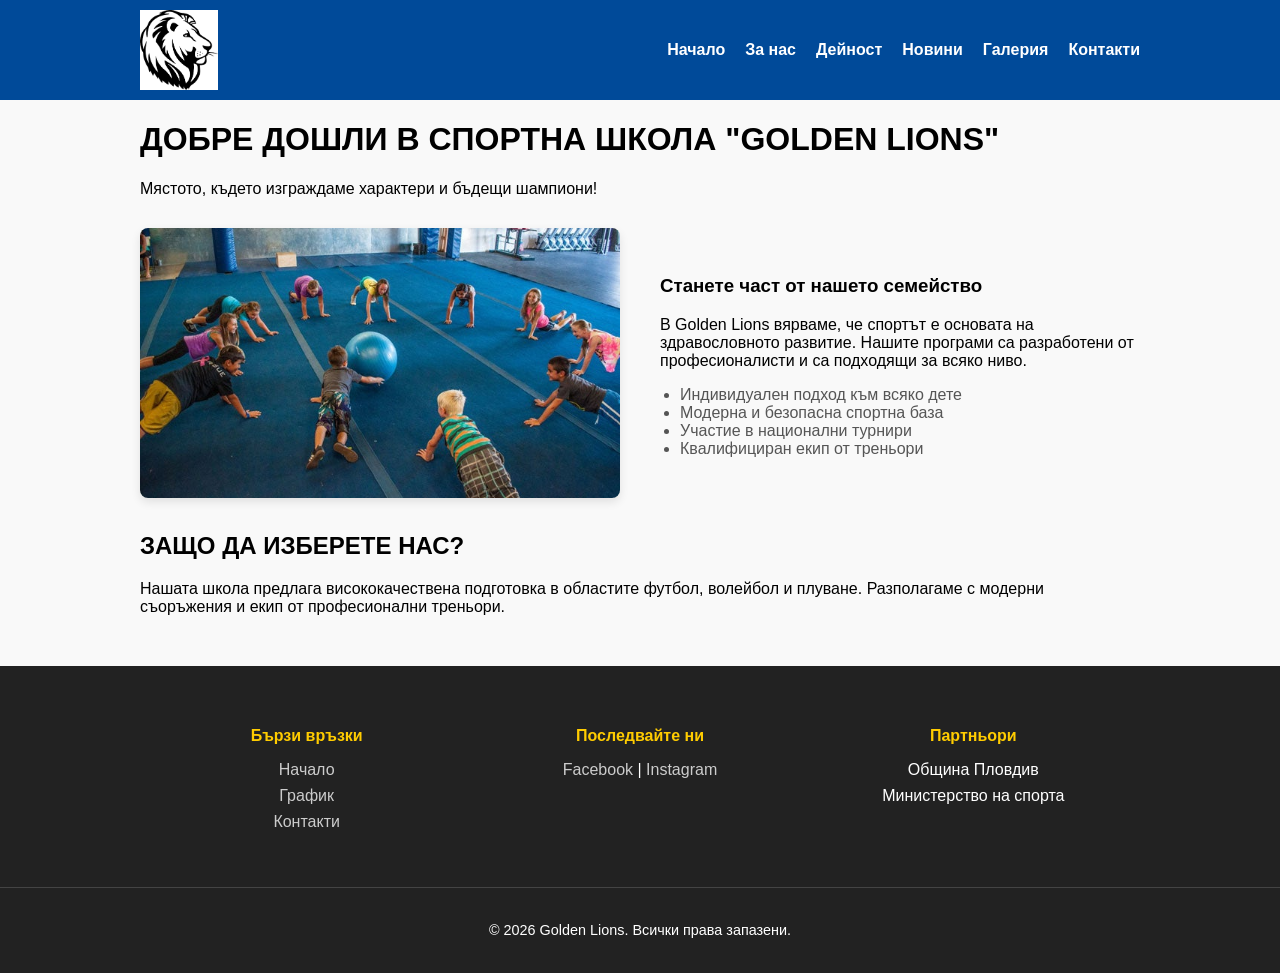
<file: index.html>
<!DOCTYPE html>
<html lang="bg">

<head>
    <meta charset="UTF-8">
    <title>Golden Lions - Начало</title>
    <link rel="stylesheet" href="style.css">
</head>

<body>

    <header>
        <div class="container">
            <img src="images/lion.png" alt="Logo">
            <nav>
                <ul>
                    <li><a href="index.html">Начало</a></li>
                    <li><a href="about.html">За нас</a></li>
                    <li><a href="activities.html">Дейност</a></li>
                    <li><a href="news.html">Новини</a></li>
                    <li><a href="gallery.html">Галерия</a></li>
                    <li><a href="contacts.html">Контакти</a></li>
                </ul>
            </nav>
        </div>
    </header>

    <main class="container">
        <h1>ДОБРЕ ДОШЛИ В СПОРТНА ШКОЛА "GOLDEN LIONS"</h1>
        <p>Мястото, където изграждаме характери и бъдещи шампиони!</p>

        <div class="hero-flex">
            <div class="hero-image">
                <img src="images/kidst.jpg" alt="Деца тренират" class="responsive-img">
            </div>
            <div class="hero-text">
                <h3>Станете част от нашето семейство</h3>
                <p>В Golden Lions вярваме, че спортът е основата на здравословното развитие. Нашите програми са
                    разработени от професионалисти и са подходящи за всяко ниво.</p>
                <ul>
                    <li>Индивидуален подход към всяко дете</li>
                    <li>Модерна и безопасна спортна база</li>
                    <li>Участие в национални турнири</li>
                    <li>Квалифициран екип от треньори</li>
                </ul>
            </div>
        </div>

        <section>
            <h2>ЗАЩО ДА ИЗБЕРЕТЕ НАС?</h2>
            <p>Нашата школа предлага висококачествена подготовка в областите футбол, волейбол и плуване. Разполагаме с
                модерни съоръжения и екип от професионални треньори.</p>
        </section>
    </main>

    <footer>
        <div class="container footer-content">
            <div class="footer-section">
                <h4>Бързи връзки</h4>
                <ul>
                    <li><a href="index.html">Начало</a></li>
                    <li><a href="activities.html">График</a></li>
                    <li><a href="contacts.html">Контакти</a></li>
                </ul>
            </div>
            <div class="footer-section">
                <h4>Последвайте ни</h4>
                <p>
                    <a href="#">Facebook</a> |
                    <a href="#">Instagram</a>
                </p>
            </div>
            <div class="footer-section">
                <h4>Партньори</h4>
                <ul>
                    <li>Община Пловдив</li>
                    <li>Министерство на спорта</li>
                </ul>
            </div>
        </div>
        <div class="footer-bottom">
            <p>&copy; 2026 Golden Lions. Всички права запазени.</p>
        </div>
    </footer>

</body>

</html>
</file>
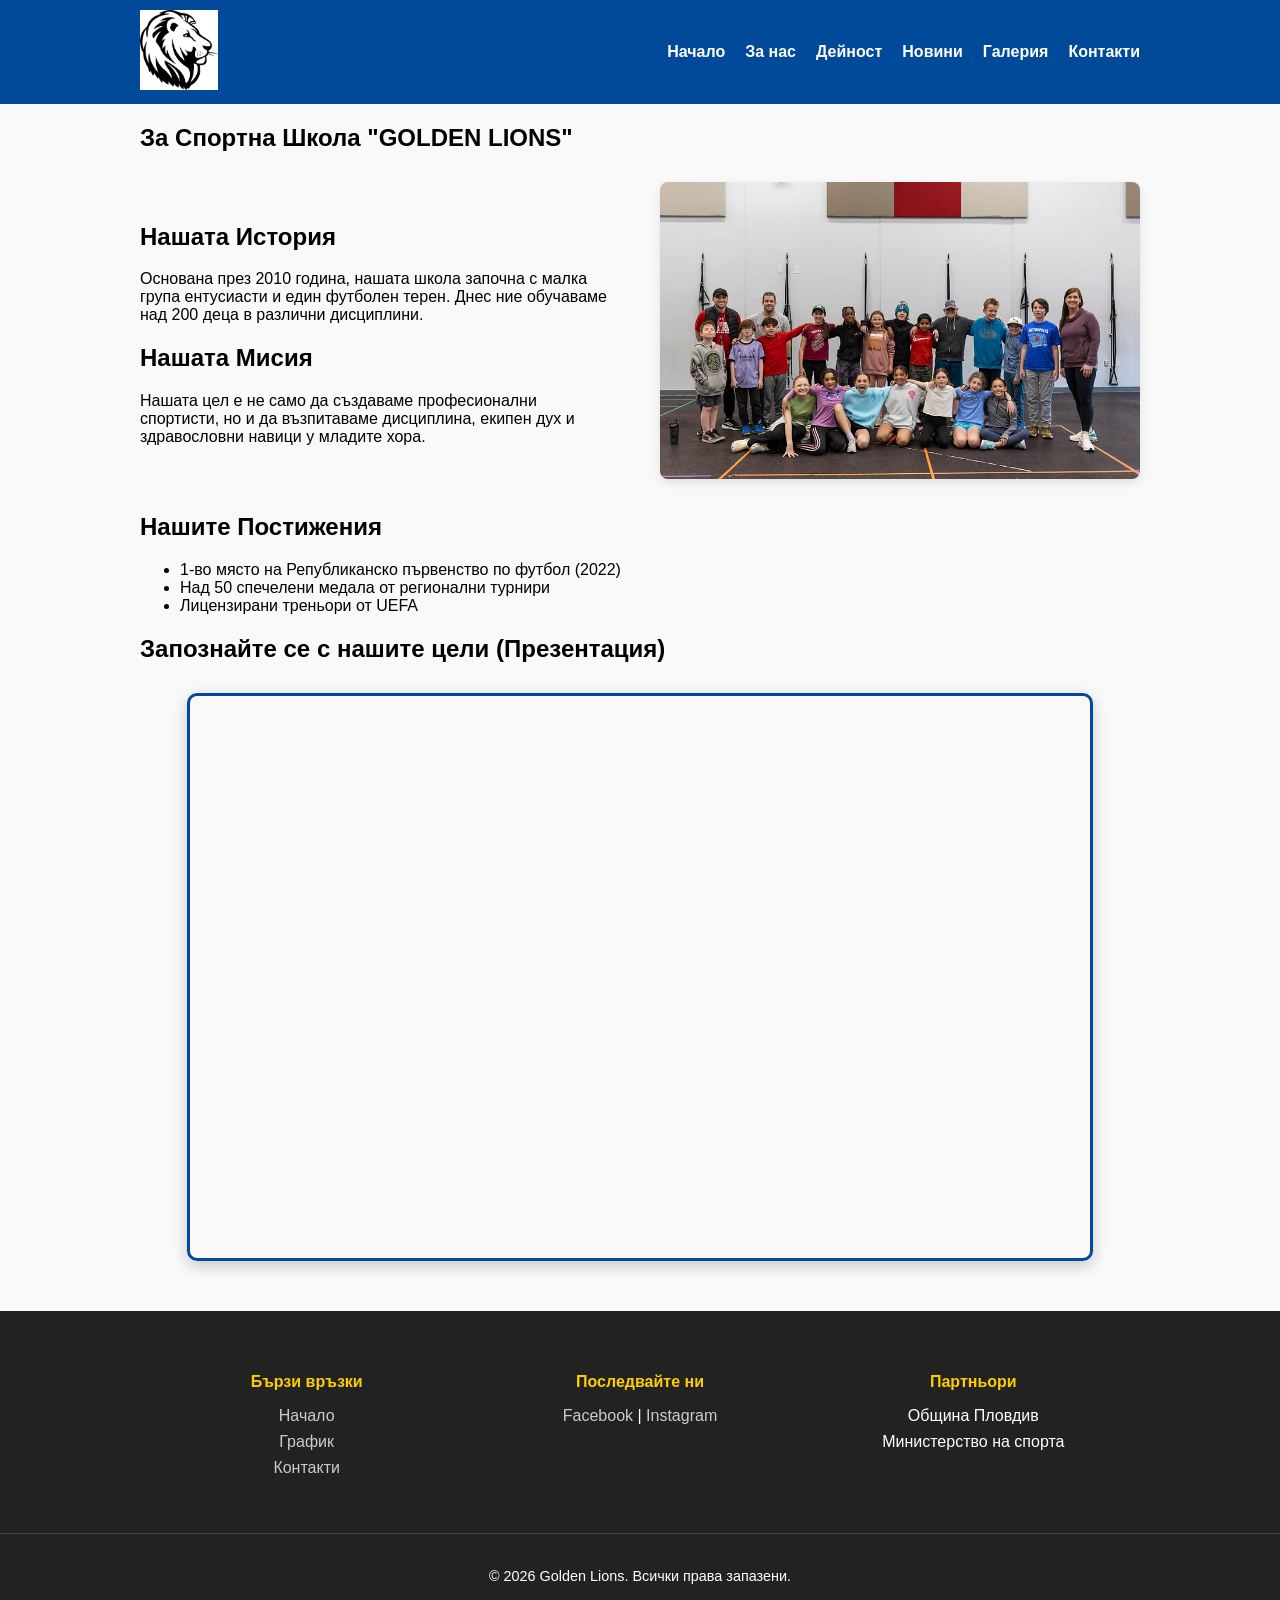
<file: about.html>
<!DOCTYPE html>
<html lang="bg">

<head>
    <meta charset="UTF-8">
    <title>За нас - Golden Lions</title>
    <link rel="stylesheet" href="style.css">
</head>

<body>

    <header>
        <div class="container">
            <div class="logo">
                <img src="images/lion.png" alt="Golden Lions Logo">
            </div>
            <nav>
                <ul>
                    <li><a href="index.html">Начало</a></li>
                    <li><a href="about.html">За нас</a></li>
                    <li><a href="activities.html">Дейност</a></li>
                    <li><a href="news.html">Новини</a></li>
                    <li><a href="gallery.html">Галерия</a></li>
                    <li><a href="contacts.html">Контакти</a></li>
                </ul>
            </nav>
        </div>
    </header>

    <main class="container">
        <section class="about-hero">
            <h1>За Спортна Школа "GOLDEN LIONS"</h1>

            <div class="hero-flex">
                <div class="hero-text">
                    <h2>Нашата История</h2>
                    <p>Основана през 2010 година, нашата школа започна с малка група ентусиасти и един футболен терен.
                        Днес ние обучаваме над 200 деца в различни дисциплини.</p>

                    <h2>Нашата Мисия</h2>
                    <p>Нашата цел е не само да създаваме професионални спортисти, но и да възпитаваме дисциплина, екипен
                        дух и здравословни навици у младите хора.</p>
                </div>
                <div class="hero-image">
                    <img src="images/team.avif" alt="Екипът на Golden Lions" class="responsive-img">
                </div>
            </div>
        </section>

        <section class="achievements">
            <h2>Нашите Постижения</h2>
            <ul>
                <li> 1-во място на Републиканско първенство по футбол (2022)</li>
                <li> Над 50 спечелени медала от регионални турнири</li>
                <li> Лицензирани треньори от UEFA</li>
            </ul>
        </section>

        <section class="presentation-section">
    <h2>Запознайте се с нашите цели (Презентация)</h2>
    <div class="video-container">
   <iframe src="https://docs.google.com/presentation/d/e/2PACX-1vTDm_F-uXu751aZqqTcw2rR04iecTEp0lgku8OoLbUs1LfyVRYx7ViWZEnVuAaboCzqoWUjXGr6ez6l/pubembed?start=true&loop=true&delayms=3000" frameborder="0" width="1440" height="839" allowfullscreen="true" mozallowfullscreen="true" webkitallowfullscreen="true"></iframe>
    </div>
</section>
    </main>

    <footer>
        <div class="container footer-content">
            <div class="footer-section">
                <h4>Бързи връзки</h4>
                <ul>
                    <li><a href="index.html">Начало</a></li>
                    <li><a href="activities.html">График</a></li>
                    <li><a href="contacts.html">Контакти</a></li>
                </ul>
            </div>
            <div class="footer-section">
                <h4>Последвайте ни</h4>
                <p><a href="#">Facebook</a> | <a href="#">Instagram</a></p>
            </div>
            <div class="footer-section">
                <h4>Партньори</h4>
                <ul>
                    <li>Община Пловдив</li>
                    <li>Министерство на спорта</li>
                </ul>
            </div>
        </div>
        <div class="footer-bottom">
            <p>&copy; 2026 Golden Lions. Всички права запазени.</p>
        </div>
    </footer>

</body>

</html>
</file>
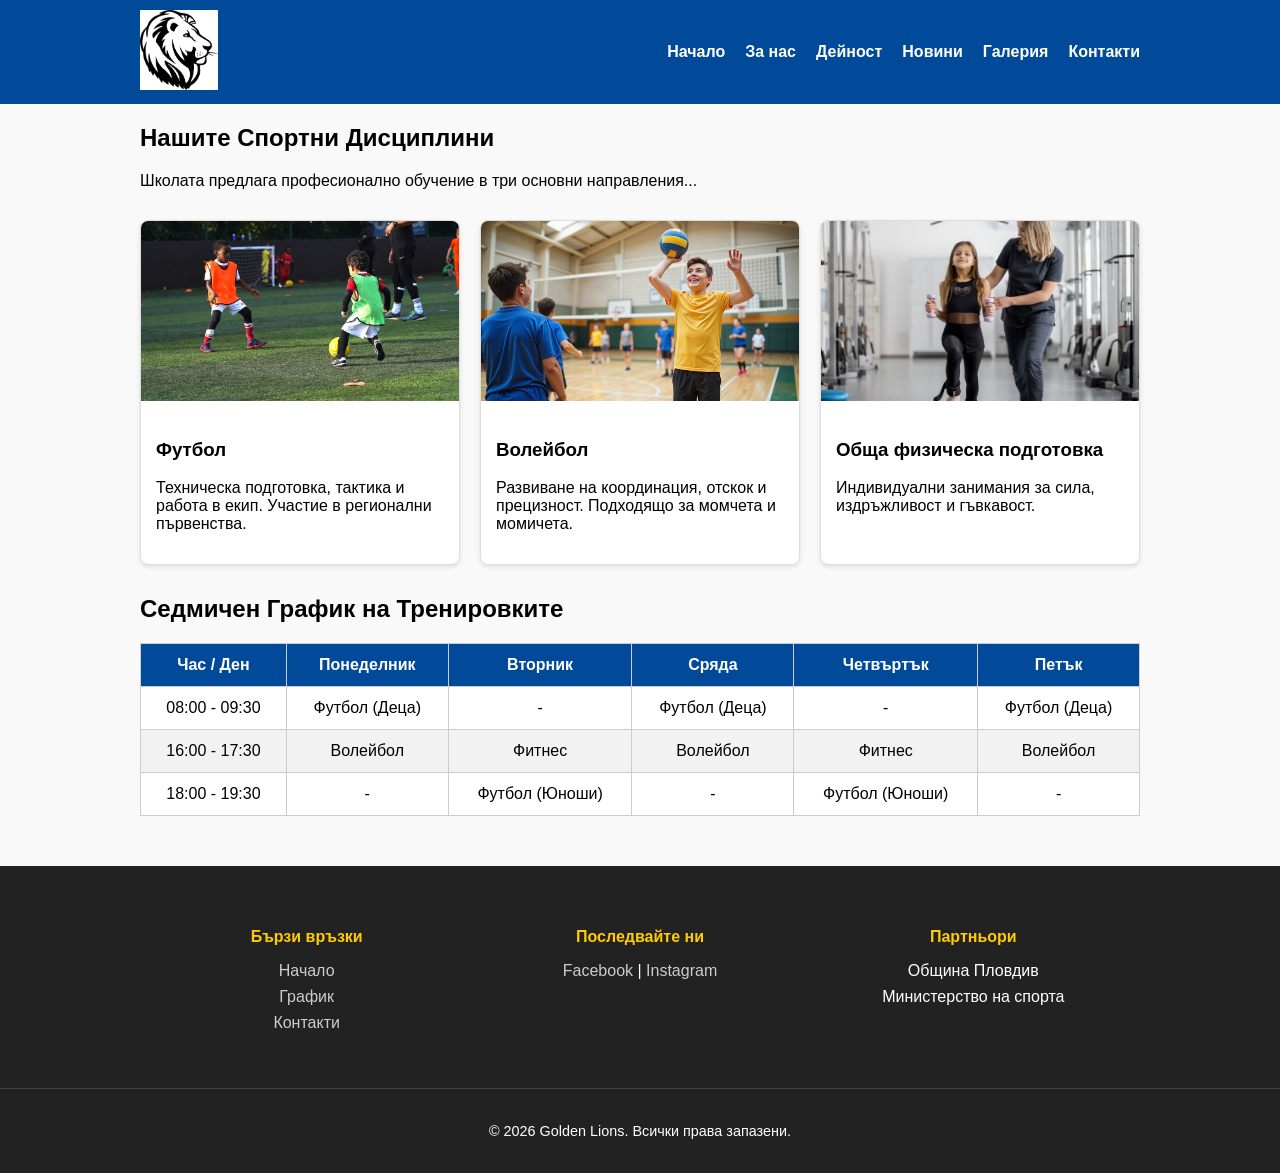
<file: activities.html>
<!DOCTYPE html>
<html lang="bg">
<head>
    <meta charset="UTF-8">
    <title>Дейност - Golden Lions</title>
    <link rel="stylesheet" href="style.css">
</head>
<body>

<header>
    <div class="container">
        <div class="logo"><img src="images/lion.png" alt="Logo"></div>
        <nav>
            <ul>
                <li><a href="index.html">Начало</a></li>
                <li><a href="about.html">За нас</a></li>
                <li><a href="activities.html">Дейност</a></li>
                <li><a href="news.html">Новини</a></li>
                <li><a href="gallery.html">Галерия</a></li>
                <li><a href="contacts.html">Контакти</a></li>
            </ul>
        </nav>
    </div>
</header>

<main class="container">
    <section>
        <h1>Нашите Спортни Дисциплини</h1>
        <p>Школата предлага професионално обучение в три основни направления...</p>

        <div class="activity-grid">
            <article class="activity-card">
                <img src="images/footballkids.jfif" alt="Футбол">
                <div class="card-content">
                    <h3>Футбол</h3>
                    <p>Техническа подготовка, тактика и работа в екип. Участие в регионални първенства.</p>
                </div>
            </article>

            <article class="activity-card">
                <img src="images/voleyballkids.jpg" alt="Волейбол">
                <div class="card-content">
                    <h3>Волейбол</h3>
                    <p>Развиване на координация, отскок и прецизност. Подходящо за момчета и момичета.</p>
                </div>
            </article>

            <article class="activity-card">
                <img src="images/fitnesskids.png" alt="Обща физическа подготовка">
                <div class="card-content">
                    <h3>Обща физическа подготовка</h3>
                    <p>Индивидуални занимания за сила, издръжливост и гъвкавост.</p>
                </div>
            </article>
        </div>
    </section>

    <section class="schedule-section">
        <h2>Седмичен График на Тренировките</h2>
        <table class="schedule-table">
            <thead>
                <tr>
                    <th>Час / Ден</th>
                    <th>Понеделник</th>
                    <th>Вторник</th>
                    <th>Сряда</th>
                    <th>Четвъртък</th>
                    <th>Петък</th>
                </tr>
            </thead>
            <tbody>
                <tr>
                    <td>08:00 - 09:30</td>
                    <td>Футбол (Деца)</td>
                    <td>-</td>
                    <td>Футбол (Деца)</td>
                    <td>-</td>
                    <td>Футбол (Деца)</td>
                </tr>
                <tr>
                    <td>16:00 - 17:30</td>
                    <td>Волейбол</td>
                    <td>Фитнес</td>
                    <td>Волейбол</td>
                    <td>Фитнес</td>
                    <td>Волейбол</td>
                </tr>
                <tr>
                    <td>18:00 - 19:30</td>
                    <td>-</td>
                    <td>Футбол (Юноши)</td>
                    <td>-</td>
                    <td>Футбол (Юноши)</td>
                    <td>-</td>
                </tr>
            </tbody>
        </table>
    </section>
</main>

<footer>
    <div class="container footer-content">
        <div class="footer-section">
            <h4>Бързи връзки</h4>
            <ul>
                <li><a href="index.html">Начало</a></li>
                <li><a href="activities.html">График</a></li>
                <li><a href="contacts.html">Контакти</a></li>
            </ul>
        </div>
        <div class="footer-section">
            <h4>Последвайте ни</h4>
            <p><a href="#">Facebook</a> | <a href="#">Instagram</a></p>
        </div>
        <div class="footer-section">
            <h4>Партньори</h4>
            <ul>
                <li>Община Пловдив</li>
                <li>Министерство на спорта</li>
            </ul>
        </div>
    </div>
    <div class="footer-bottom">
        <p>&copy; 2026 Golden Lions. Всички права запазени.</p>
    </div>
</footer>

</body>
</html>
</file>
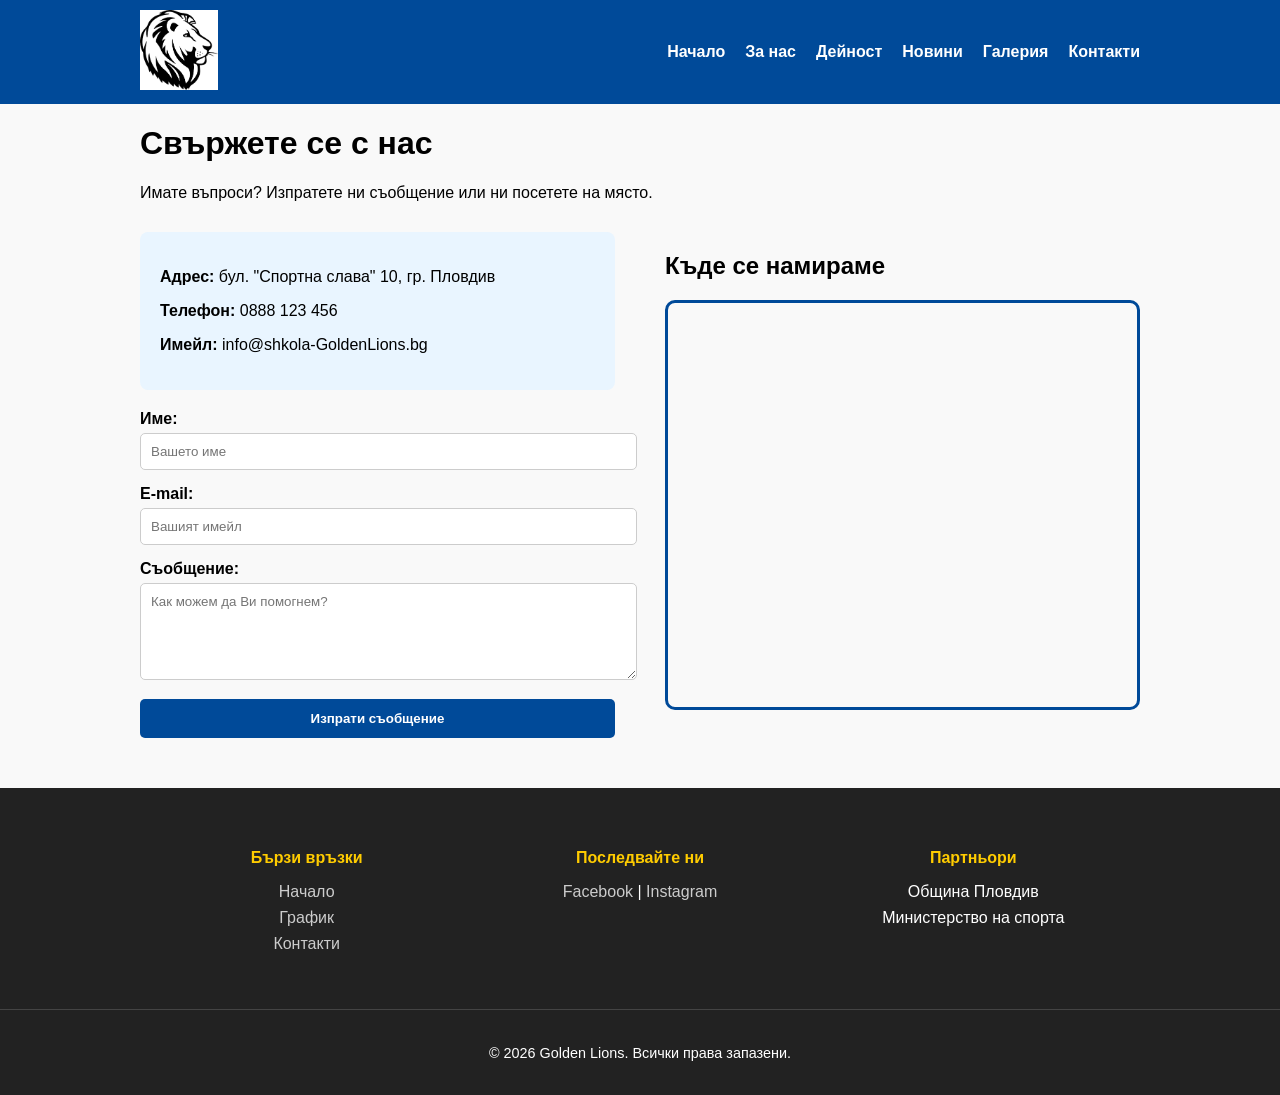
<file: contacts.html>
<!DOCTYPE html>
<html lang="bg">

<head>
    <meta charset="UTF-8">
    <title>Контакти - Golden Lions</title>
    <link rel="stylesheet" href="style.css">
</head>

<body>

    <header>
        <div class="container">
            <div class="logo"><img src="images/lion.png" alt="Logo"></div>
            <nav>
                <ul>
                    <li><a href="index.html">Начало</a></li>
                    <li><a href="about.html">За нас</a></li>
                    <li><a href="activities.html">Дейност</a></li>
                    <li><a href="news.html">Новини</a></li>
                    <li><a href="gallery.html">Галерия</a></li>
                    <li><a href="contacts.html">Контакти</a></li>
                </ul>
            </nav>
        </div>
    </header>

    <main class="container">
        <h1>Свържете се с нас</h1>
        <p>Имате въпроси? Изпратете ни съобщение или ни посетете на място.</p>

        <div class="contact-flex">
            <div class="contact-details-form">
                <div class="contact-info">
                    <p> <strong>Адрес:</strong> бул. "Спортна слава" 10, гр. Пловдив</p>
                    <p> <strong>Телефон:</strong> 0888 123 456</p>
                    <p> <strong>Имейл:</strong> info@shkola-GoldenLions.bg</p>
                </div>

                <form id="contact-form">
                    <div class="form-group">
                        <label for="name">Име:</label>
                        <input type="text" id="name" name="name" placeholder="Вашето име" required>
                    </div>

                    <div class="form-group">
                        <label for="email">E-mail:</label>
                        <input type="email" id="email" name="email" placeholder="Вашият имейл" required>
                    </div>

                    <div class="form-group">
                        <label for="message">Съобщение:</label>
                        <textarea id="message" name="message" rows="5" placeholder="Как можем да Ви помогнем?"
                            required></textarea>
                    </div>

                    <button type="submit" class="submit-btn">Изпрати съобщение</button>
                </form>
            </div>
            <div class="contact-map">
                <h2>Къде се намираме</h2>
                <div class="map-frame">
                    <iframe
                        src="https://www.google.com/maps/embed?pb=!1m18!1m12!1m3!1d2958.215573426868!2d24.74216831545041!3d42.14603697920197!2m3!1f0!2f0!3f0!3m2!1i1024!2i768!4f13.1!3m3!1m2!1s0x14acd1a1796d859b%3A0x6734139e80a7a3b8!2z0J_Qu9C-0LLQtNC40LI!5e0!3m2!1sbg!2sbg!4v1696000000000!5m2!1sbg!2sbg"
                        width="100%" height="400" style="border:0;" allowfullscreen="" loading="lazy"></iframe>
                </div>
            </div>
        </div>
    </main>

    <footer>
        <div class="container footer-content">
            <div class="footer-section">
                <h4>Бързи връзки</h4>
                <ul>
                    <li><a href="index.html">Начало</a></li>
                    <li><a href="activities.html">График</a></li>
                    <li><a href="contacts.html">Контакти</a></li>
                </ul>
            </div>
            <div class="footer-section">
                <h4>Последвайте ни</h4>
                <p><a href="#">Facebook</a> | <a href="#">Instagram</a></p>
            </div>
            <div class="footer-section">
                <h4>Партньори</h4>
                <ul>
                    <li>Община Пловдив</li>
                    <li>Министерство на спорта</li>
                </ul>
            </div>
        </div>
        <div class="footer-bottom">
            <p>&copy; 2026 Golden Lions. Всички права запазени.</p>
        </div>
    </footer>

</body>

</html>
</file>
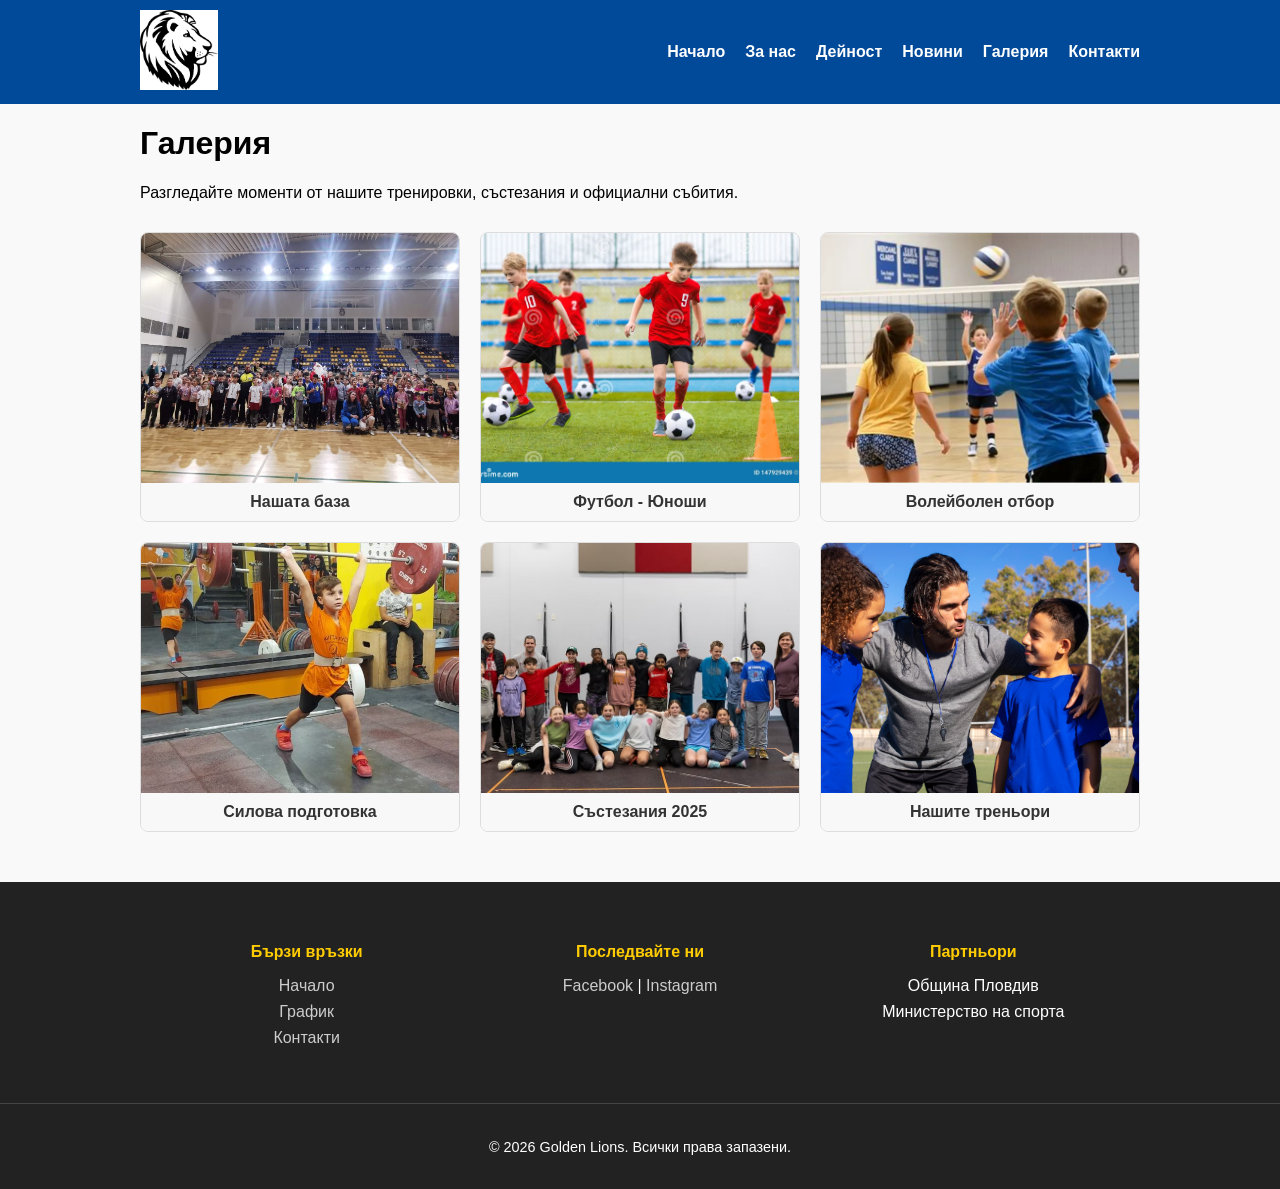
<file: gallery.html>
<!DOCTYPE html>
<html lang="bg">

<head>
    <meta charset="UTF-8">
    <title>Галерия - Golden Lions</title>
    <link rel="stylesheet" href="style.css">
</head>

<body>

    <header>
        <div class="container">
            <div class="logo"><img src="images/lion.png" alt="Logo"></div>
            <nav>
                <ul>
                    <li><a href="index.html">Начало</a></li>
                    <li><a href="about.html">За нас</a></li>
                    <li><a href="activities.html">Дейност</a></li>
                    <li><a href="news.html">Новини</a></li>
                    <li><a href="gallery.html">Галерия</a></li>
                    <li><a href="contacts.html">Контакти</a></li>
                </ul>
            </nav>
        </div>
    </header>

    <main class="container">
        <h1>Галерия</h1>
        <p>Разгледайте моменти от нашите тренировки, състезания и официални събития.</p>

        <div class="gallery-grid">
            <div class="gallery-item">
                <img src="images/trenirovka-1.jpg" alt="Тренировка в зала">
                <div class="caption">Нашата база</div>
            </div>
            <div class="gallery-item">
                <img src="images/footballp.webp" alt="Футбол">
                <div class="caption">Футбол - Юноши</div>
            </div>
            <div class="gallery-item">
                <img src="images/volleyp.webp" alt="Волейбол">
                <div class="caption">Волейболен отбор</div>
            </div>
            <div class="gallery-item">
                <img src="images/trenirovka-2.jpg" alt="Фитнес">
                <div class="caption">Силова подготовка</div>
            </div>
            <div class="gallery-item">
                <img src="images/team.avif" alt="Турнир">
                <div class="caption">Състезания 2025</div>
            </div>
            <div class="gallery-item">
                <img src="images/trainerp.avif" alt="Екип">
                <div class="caption">Нашите треньори</div>
            </div>
        </div>
    </main>

    <footer>
        <div class="container footer-content">
            <div class="footer-section">
                <h4>Бързи връзки</h4>
                <ul>
                    <li><a href="index.html">Начало</a></li>
                    <li><a href="activities.html">График</a></li>
                    <li><a href="contacts.html">Контакти</a></li>
                </ul>
            </div>
            <div class="footer-section">
                <h4>Последвайте ни</h4>
                <p><a href="#">Facebook</a> | <a href="#">Instagram</a></p>
            </div>
            <div class="footer-section">
                <h4>Партньори</h4>
                <ul>
                    <li>Община Пловдив</li>
                    <li>Министерство на спорта</li>
                </ul>
            </div>
        </div>
        <div class="footer-bottom">
            <p>&copy; 2026 Golden Lions. Всички права запазени.</p>
        </div>
    </footer>

</body>

</html>
</file>
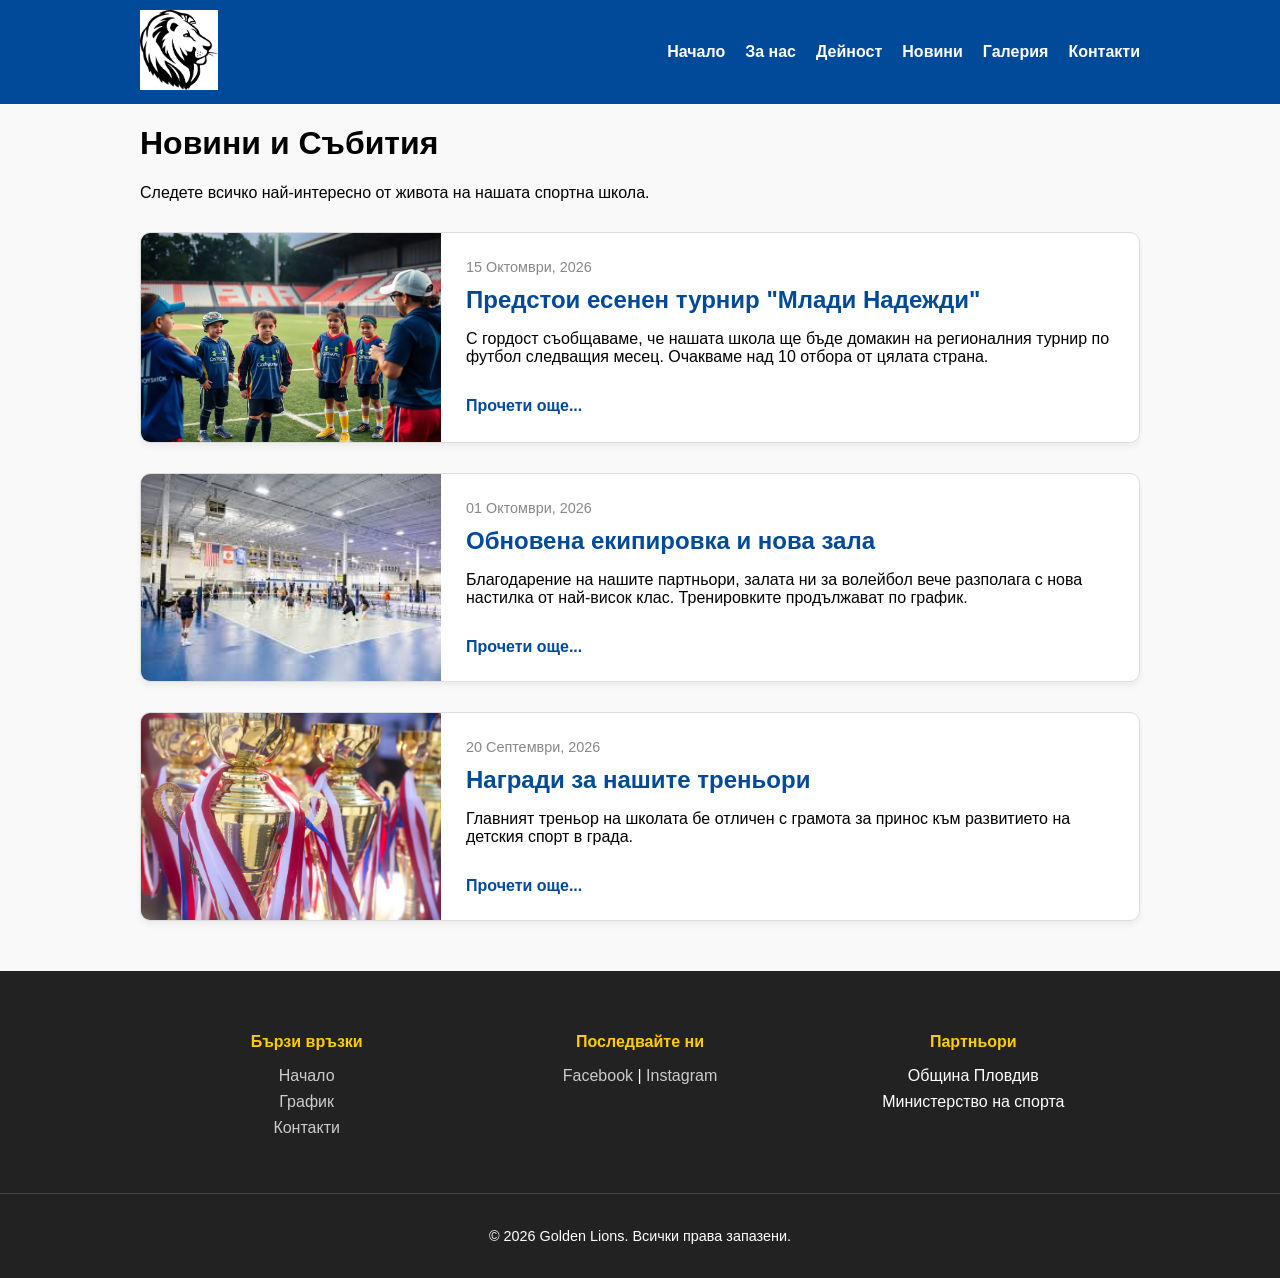
<file: news.html>
<!DOCTYPE html>
<html lang="bg">

<head>
    <meta charset="UTF-8">
    <title>Новини - Golden Lions</title>
    <link rel="stylesheet" href="style.css">
</head>

<body>

    <header>
        <div class="container">
            <div class="logo"><img src="images/lion.png" alt="Logo"></div>
            <nav>
                <ul>
                    <li><a href="index.html">Начало</a></li>
                    <li><a href="about.html">За нас</a></li>
                    <li><a href="activities.html">Дейност</a></li>
                    <li><a href="news.html">Новини</a></li>
                    <li><a href="gallery.html">Галерия</a></li>
                    <li><a href="contacts.html">Контакти</a></li>
                </ul>
            </nav>
        </div>
    </header>

    <main class="container">
        <h1>Новини и Събития</h1>
        <p>Следете всичко най-интересно от живота на нашата спортна школа.</p>

        <div class="news-container">
            <article class="news-card">
                <div class="news-image">
                    <img src="images/turnirkids.webp" alt="Турнир">
                </div>
                <div class="news-content">
                    <span class="news-date">15 Октомври, 2026</span>
                    <h2>Предстои есенен турнир "Млади Надежди"</h2>
                    <p>С гордост съобщаваме, че нашата школа ще бъде домакин на регионалния турнир по футбол следващия
                        месец. Очакваме над 10 отбора от цялата страна.</p>
                    <a href="#" class="read-more">Прочети още...</a>
                </div>
            </article>
            <article class="news-card">
                <div class="news-image">
                    <img src="images/zalakids.jfif" alt="Нова зала">
                </div>
                <div class="news-content">
                    <span class="news-date">01 Октомври, 2026</span>
                    <h2>Обновена екипировка и нова зала</h2>
                    <p>Благодарение на нашите партньори, залата ни за волейбол вече разполага с нова настилка от
                        най-висок клас. Тренировките продължават по график.</p>
                    <a href="#" class="read-more">Прочети още...</a>
                </div>
            </article>
            <article class="news-card">
                <div class="news-image">
                    <img src="images/prizeskids.webp" alt="Награда">
                </div>
                <div class="news-content">
                    <span class="news-date">20 Септември, 2026</span>
                    <h2>Награди за нашите треньори</h2>
                    <p>Главният треньор на школата бе отличен с грамота за принос към развитието на детския спорт в
                        града.</p>
                    <a href="#" class="read-more">Прочети още...</a>
                </div>
            </article>
        </div>
    </main>

    <footer>
        <div class="container footer-content">
            <div class="footer-section">
                <h4>Бързи връзки</h4>
                <ul>
                    <li><a href="index.html">Начало</a></li>
                    <li><a href="activities.html">График</a></li>
                    <li><a href="contacts.html">Контакти</a></li>
                </ul>
            </div>
            <div class="footer-section">
                <h4>Последвайте ни</h4>
                <p><a href="#">Facebook</a> | <a href="#">Instagram</a></p>
            </div>
            <div class="footer-section">
                <h4>Партньори</h4>
                <ul>
                    <li>Община Пловдив</li>
                    <li>Министерство на спорта</li>
                </ul>
            </div>
        </div>
        <div class="footer-bottom">
            <p>&copy; 2026 Golden Lions. Всички права запазени.</p>
        </div>
    </footer>

</body>

</html>
</file>
<file: style.css>
body {
    font-family: Arial, sans-serif;
    margin: 0;
    padding: 0;
    background-color: #f9f9f9;
}

.container {
    max-width: 1000px;
    margin: 0 auto;
    padding: 0 20px;
}

header {
    background-color: #004a99;
    color: white;
    padding: 10px 0;
}

header .container {
    display: flex;
    justify-content: space-between;
    align-items: center;
}

header img {
    max-height: 80px;
}

nav ul {
    list-style: none;
    display: flex;
    margin: 0;
}

nav ul li {
    margin-left: 20px;
}

nav ul li a {
    color: white;
    text-decoration: none;
    font-weight: bold;
}

main {
    padding: 40px 0;
}

.hero-img {
    width: 100%;
    max-width: 600px;
    height: auto;
    display: block;
    margin: 20px 0;
}

footer {
    background-color: #1a1a1a;
    color: white;
    padding: 30px 0;
    text-align: center;
}

.hero-flex {
    display: flex;
    gap: 40px;
    align-items: center;
    margin: 30px 0;
}

.hero-image {
    flex: 1;
}

.hero-text {
    flex: 1;
}

.responsive-img {
    width: 100%;
    border-radius: 8px;
    box-shadow: 0 4px 10px rgba(0, 0, 0, 0.1);
}

.hero-text ul {
    padding-left: 20px;
    color: #555;
}

footer {
    background: #222;
    color: #fff;
    padding: 40px 0 20px 0;
    margin-top: 50px;
}

.footer-content {
    display: flex;
    justify-content: space-between;
    flex-wrap: wrap;
}

.footer-section {
    flex: 1;
    min-width: 200px;
    margin-bottom: 20px;
}

.footer-section h4 {
    color: #ffcc00;
    margin-bottom: 15px;
}

.footer-section ul {
    list-style: none;
    padding: 0;
}

.footer-section ul li {
    margin-bottom: 8px;
}

.footer-section a {
    color: #ccc;
    text-decoration: none;
}

.footer-section a:hover {
    color: #fff;
    text-decoration: underline;
}

.footer-bottom {
    text-align: center;
    border-top: 1px solid #444;
    padding-top: 20px;
    margin-top: 20px;
    font-size: 0.9rem;
}

@media (max-width: 768px) {
    .hero-flex {
        flex-direction: column;
    }
}

.activity-grid {
    display: flex;
    gap: 20px;
    margin: 30px 0;
}

.activity-card {
    flex: 1;
    background: #fff;
    border: 1px solid #ddd;
    border-radius: 8px;
    overflow: hidden;
    box-shadow: 0 2px 5px rgba(0, 0, 0, 0.1);
}

.activity-card img {
    width: 100%;
    height: 180px;
    object-fit: cover;
}

.card-content {
    padding: 15px;
}

.schedule-table {
    width: 100%;
    border-collapse: collapse;
    margin-top: 20px;
    background: white;
}

.schedule-table th,
.schedule-table td {
    border: 1px solid #ccc;
    padding: 12px;
    text-align: center;
}

.schedule-table th {
    background-color: #004a99;
    color: white;
}

.schedule-table tr:nth-child(even) {
    background-color: #f2f2f2;
}

.news-container {
    display: flex;
    flex-direction: column;
    gap: 30px;
    margin-top: 30px;
}

.news-card {
    display: flex;
    background: #fff;
    border: 1px solid #ddd;
    border-radius: 10px;
    overflow: hidden;
    box-shadow: 0 4px 6px rgba(0, 0, 0, 0.05);
}

.news-image {
    flex: 1;
    max-width: 300px;
}

.news-image img {
    width: 100%;
    height: 100%;
    object-fit: cover;
}

.news-content {
    flex: 2;
    padding: 25px;
}

.news-date {
    color: #888;
    font-size: 0.9rem;
}

.news-content h2 {
    margin: 10px 0;
    color: #004a99;
}

.read-more {
    display: inline-block;
    margin-top: 15px;
    color: #004a99;
    text-decoration: none;
    font-weight: bold;
}

.read-more:hover {
    text-decoration: underline;
}

@media (max-width: 768px) {
    .news-card {
        flex-direction: column;
    }

    .news-image {
        max-width: 100%;
        height: 200px;
    }
}

.gallery-grid {
    display: grid;
    grid-template-columns: repeat(auto-fit, minmax(300px, 1fr));
    gap: 20px;
    margin-top: 30px;
}

.gallery-item {
    background: #fff;
    border: 1px solid #ddd;
    border-radius: 8px;
    overflow: hidden;
    transition: transform 0.3s;
}

.gallery-item:hover {
    transform: translateY(-5px);
}

.gallery-item img {
    width: 100%;
    height: 250px;
    object-fit: cover;
    display: block;
}

.caption {
    padding: 10px;
    text-align: center;
    font-weight: bold;
    background: #f8f8f8;
    color: #333;
}

.contact-flex {
    display: flex;
    gap: 50px;
    margin-top: 30px;
    align-items: flex-start;
}

.contact-details-form {
    flex: 1;
}

.contact-map {
    flex: 1;
}

.contact-info {
    background: #e9f5ff;
    padding: 20px;
    border-radius: 8px;
    margin-bottom: 20px;
}

.form-group {
    margin-bottom: 15px;
}

.form-group label {
    display: block;
    font-weight: bold;
    margin-bottom: 5px;
}

.form-group input,
.form-group textarea {
    width: 100%;
    padding: 10px;
    border: 1px solid #ccc;
    border-radius: 5px;
    font-family: inherit;
}

.submit-btn {
    background: #004a99;
    color: white;
    padding: 12px 25px;
    border: none;
    border-radius: 5px;
    cursor: pointer;
    font-weight: bold;
    width: 100%;
    transition: 0.3s;
}

.submit-btn:hover {
    background: #003366;
}

.map-frame {
    border: 3px solid #004a99;
    border-radius: 10px;
    overflow: hidden;
}

@media (max-width: 850px) {
    .contact-flex {
        flex-direction: column;
    }
}
.video-container {
    position: relative;
    padding-bottom: 56.25%;
    height: 0;
    overflow: hidden;
    max-width: 900px;
    margin: 30px auto;
    border: 3px solid #004a99;
    border-radius: 10px;
    box-shadow: 0 5px 15px rgba(0,0,0,0.2);
}

.video-container iframe {
    position: absolute;
    top: 0;
    left: 0;
    width: 100%;
    height: 100%;
}
</file>
